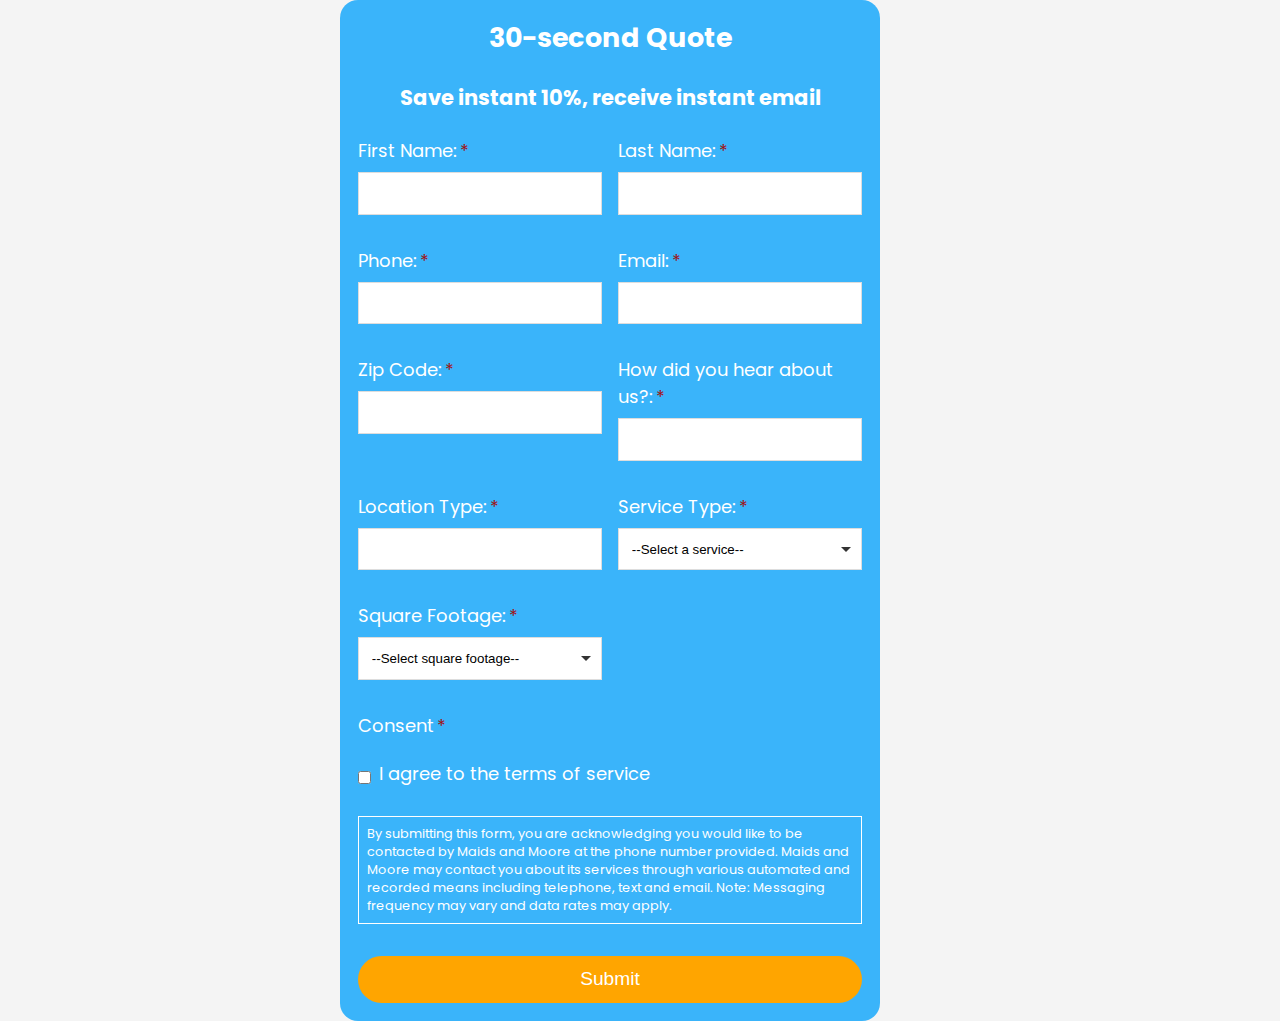
<file: client/quote_form.html>
<!DOCTYPE html>
<html lang="en">
<head>
  <meta charset="UTF-8">
  <meta name="viewport" content="width=device-width, initial-scale=1.0">
  <link rel="stylesheet" href="style/style.css">
  <script src="quoteFormApp.js"></script>
  <title>Quote Form</title>
</head>
<body>
  <div id="quoteForm"></div>
</body>
</html>
</file>
<file: client/style/style.css>
@import url('https://fonts.googleapis.com/css2?family=Inter:wght@400;600;700&family=Poppins:ital,wght@0,100;0,200;0,300;0,400;0,500;0,600;0,700;0,800;0,900;1,100;1,200;1,300;1,400;1,500;1,600;1,700;1,800;1,900&display=swap');

* {
  margin: 0;
  padding: 0;
  box-sizing: border-box;
}

body {
  font-family: "Poppins", sans-serif;
  font-size: 18px;
  background-color: #f4f4f4;
  display: flex;
  justify-content: center;
  align-items: center;
  min-height: 100vh;
}

.form-fields {
  background-color: #3ab4fa;
  border-radius: 18px;
  justify-content: center;
  align-items: center;
  padding: 18px;
  width: 90%;
  max-width: 600px;
  display: flex;
  flex-direction: column;
}

h2, h3 {
  text-align: center;
  margin-bottom: 1.5rem;
  color: #fff;
}

.form-body {
  display: grid;
  grid-template-columns: 1fr 1fr;
  gap: 1rem;
}

label {
  display: block;
  margin-bottom: 0.5rem;
  color: #ffffff;
}

.required-label::after {
  content: '*';
  color: rgb(160, 17, 17);
  margin-left: 0.2rem;
}

input[type="text"],
input[type="number"],
select {
  width: 100%;
  padding: 0.8rem;
  margin-bottom: 1rem;
  border: 1px solid #ddd;
  transition: border-color 0.3s;
  min-width: 0;
}

select {
  appearance: none;
  background-color: #fff;
  background-image: url("data:image/svg+xml;charset=US-ASCII,%3Csvg xmlns='http://www.w3.org/2000/svg' width='10' height='5' viewBox='0 0 10 5'%3E%3Cpath fill='%23333' d='M0 0l5 5 5-5z'/%3E%3C/svg%3E");
  background-repeat: no-repeat;
  background-position: right 10px center;
  padding-right: 30px;
}

input:focus,
select:focus {
  border-color: #007bff;
  outline: none;
}

.consent-text {
  grid-column: 1 / -1;
  margin-bottom: 0.3rem;
  color: #fff;
}

.consent-text::after {
  content:'*';
  color: rgb(160, 17, 17);
  margin-left: 0.2rem;
}

.checkbox-container {
  grid-column: 1 / -1;
  display: flex;
  align-items: center;
  margin-bottom: 0.3rem;
}

.checkbox-container input {
  margin-right: 0.5rem;
}

.terms-notice {
  grid-column: 1 / -1;
  border: 1px solid white;
  padding: 8px;
  margin-bottom: 1rem;
  color: #333;
  font-size: 0.8rem;
  color:#fff;
}

button {
  grid-column: 1 / -1;
  padding: 0.8rem;
  background-color: #ffa500;
  color: #fff;
  border: none;
  border-radius: 24px;
  font-size: 1.2rem;
  cursor: pointer;
  transition: background-color 0.3s, color 0.3s;
  width: 100%;
}

button:hover {
  background-color: #fff;
  color: #ffa500;
}

@media (max-width: 600px) {
  .form-body {
    grid-template-columns: 1fr;
  }
}
</file>
